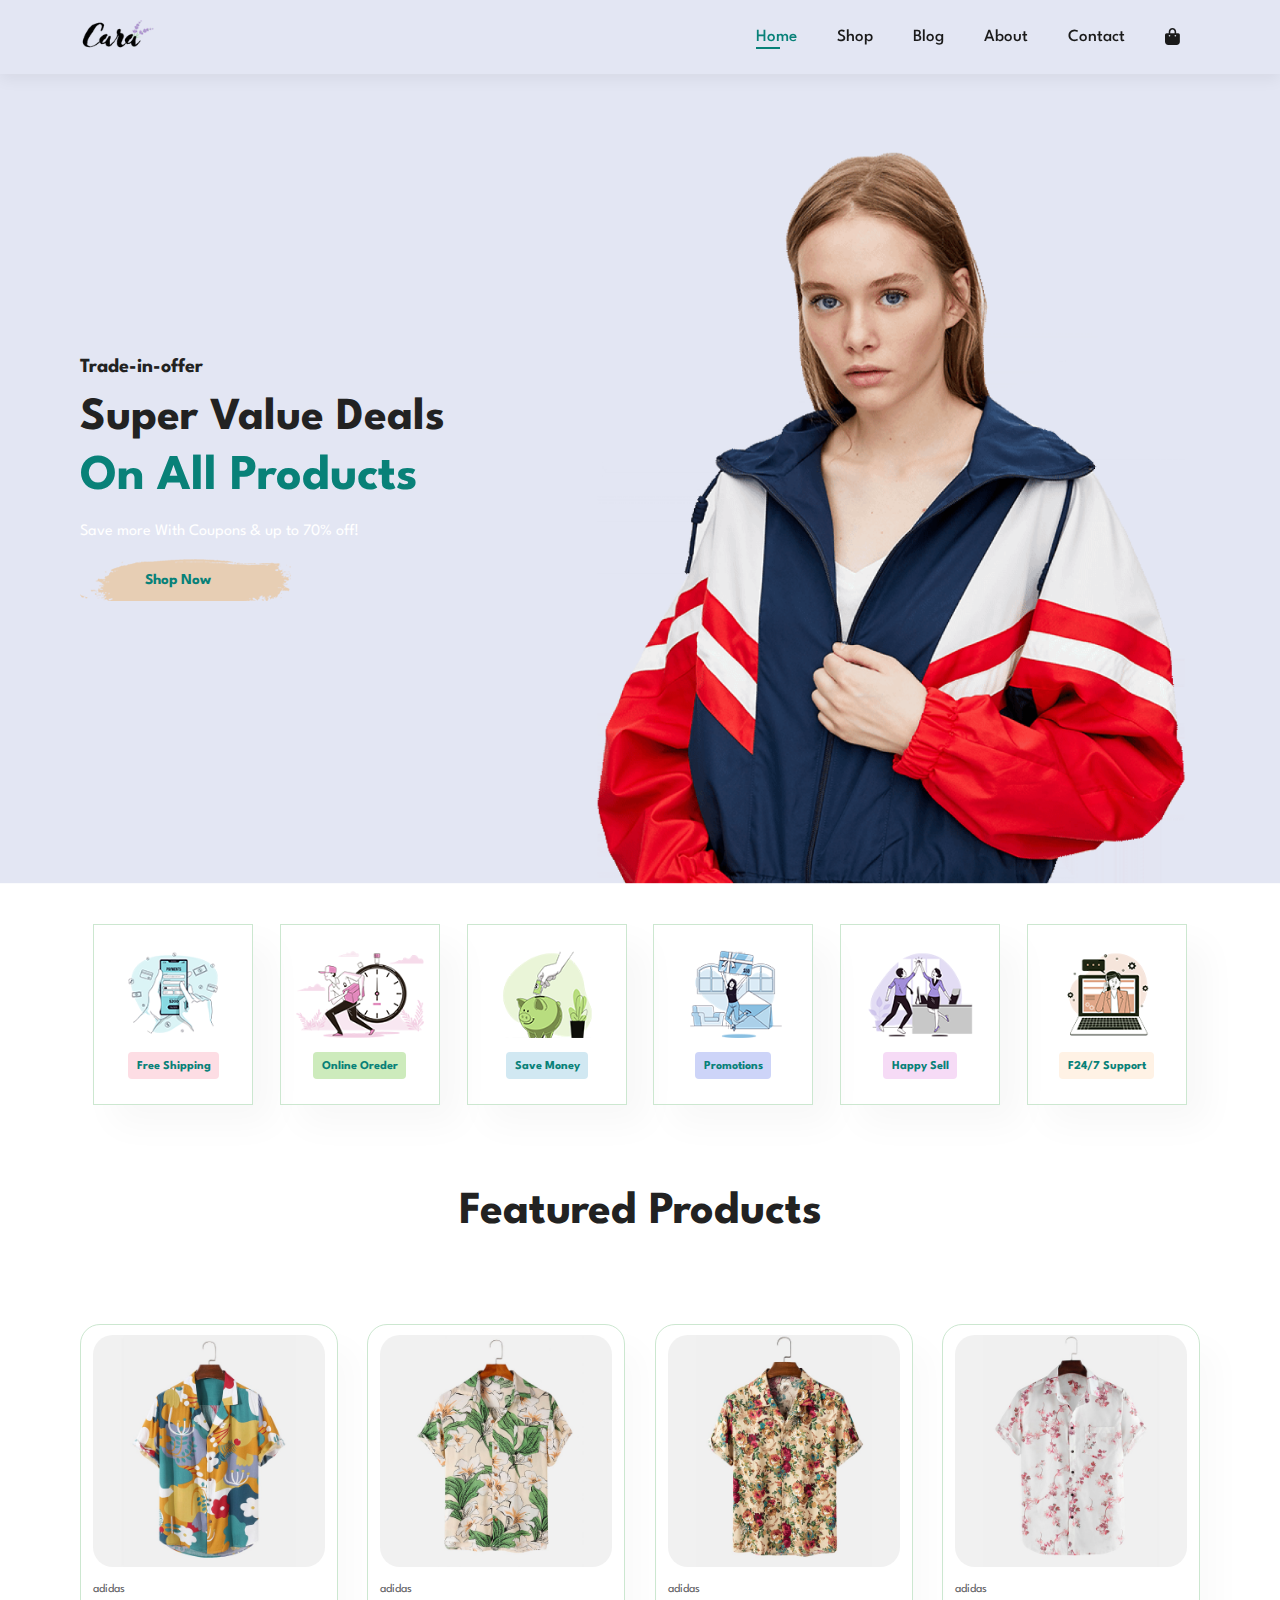
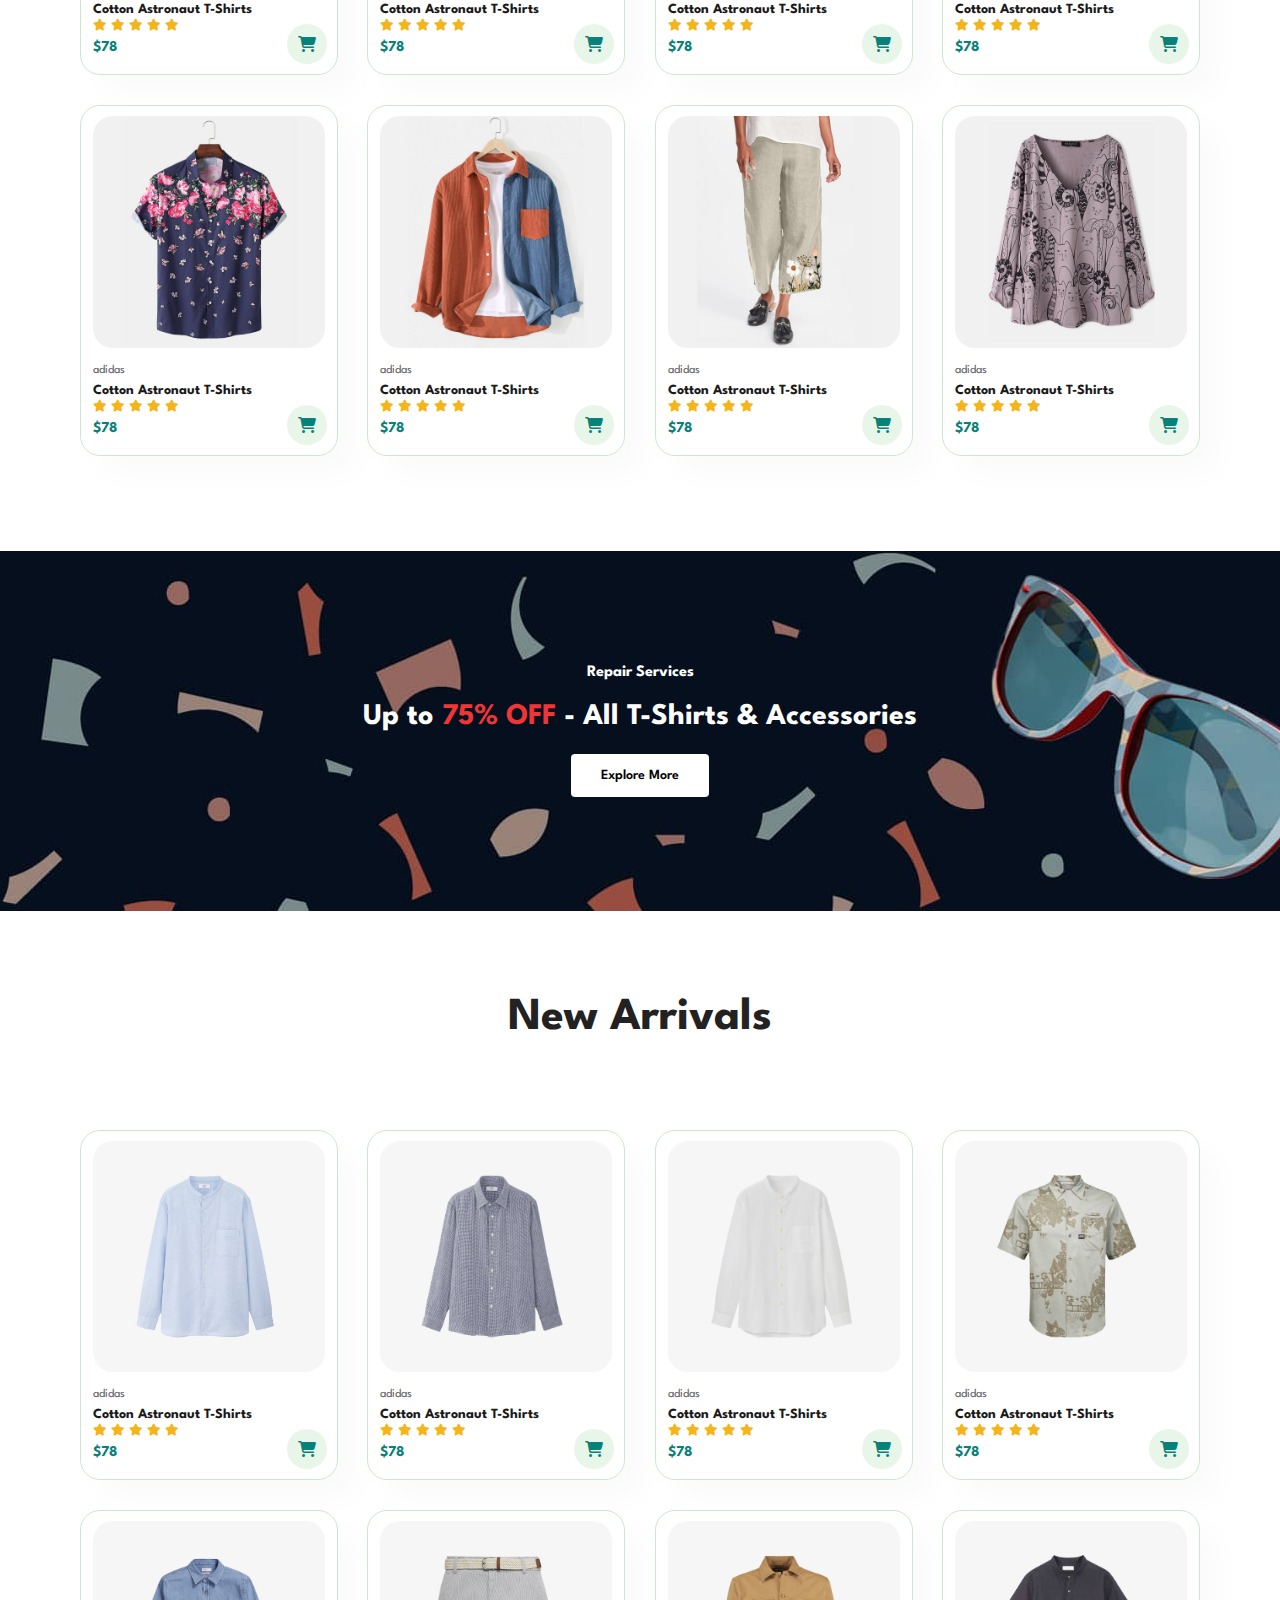
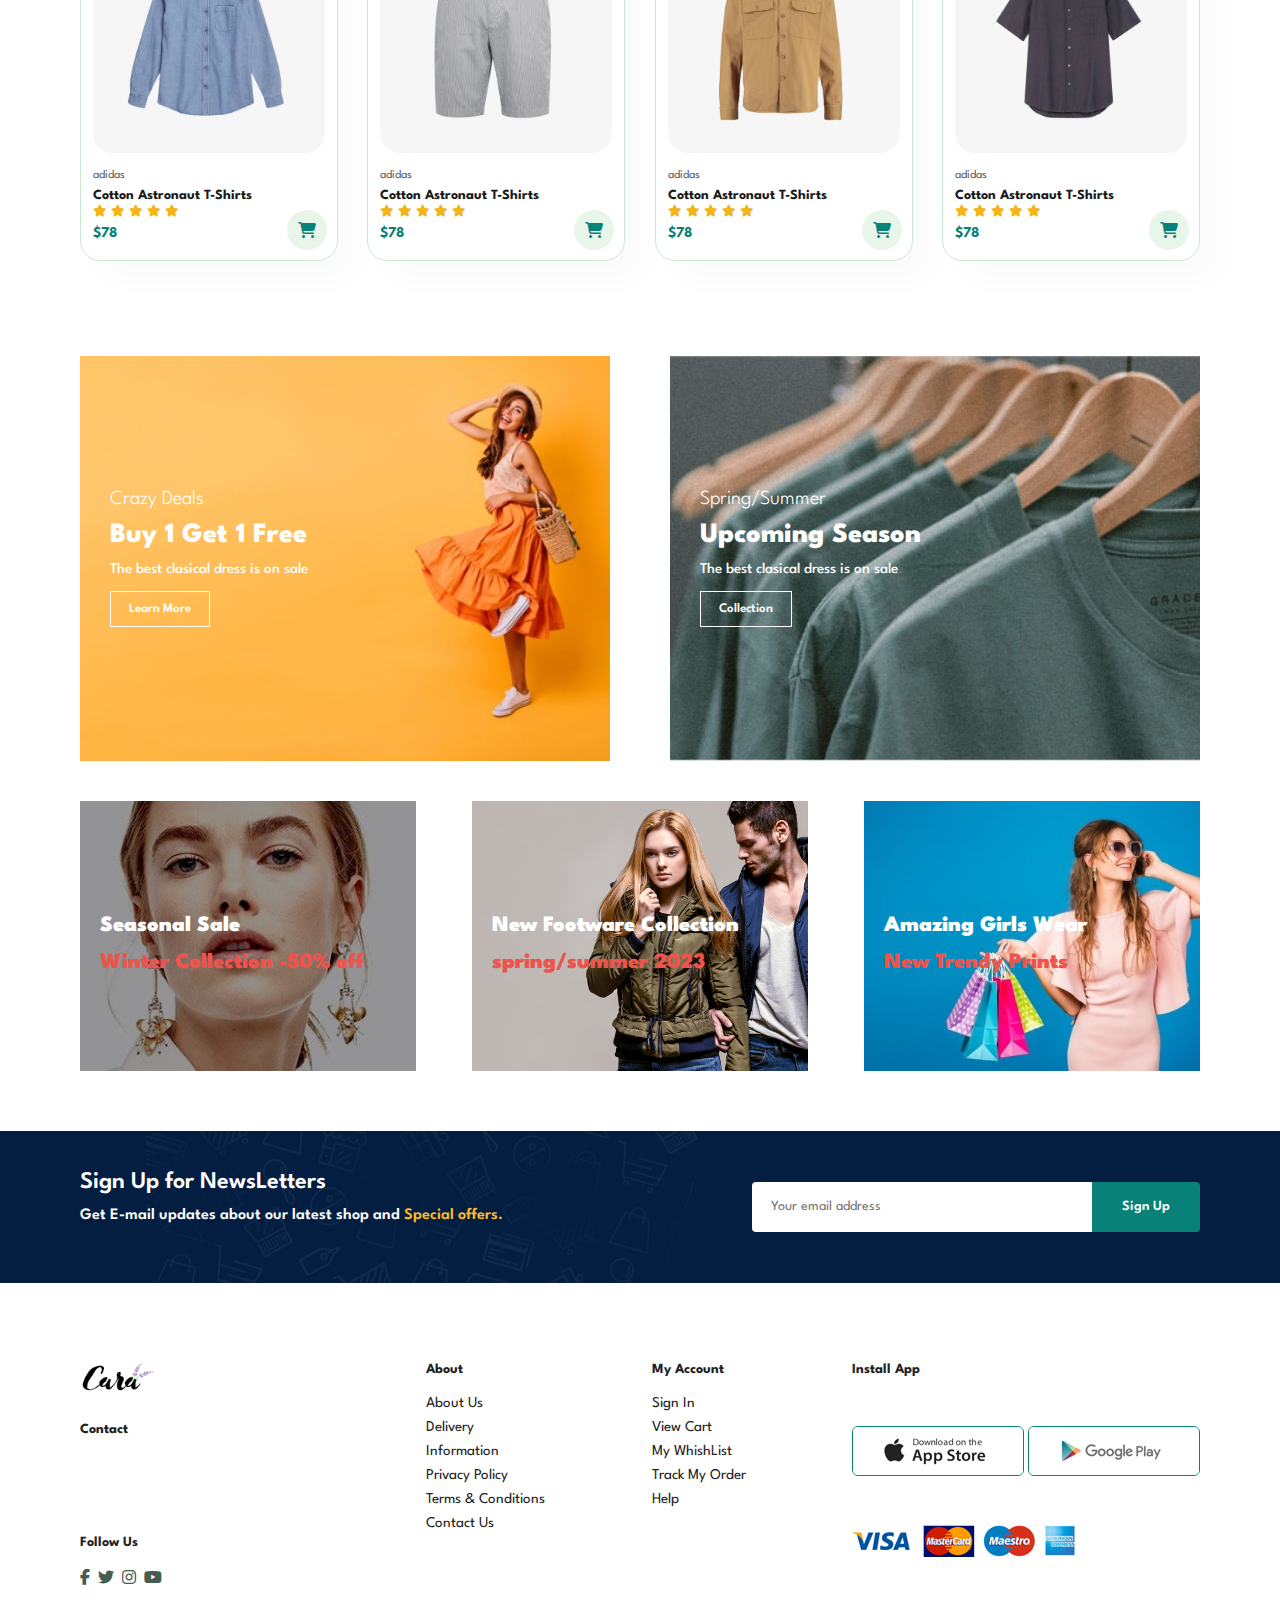
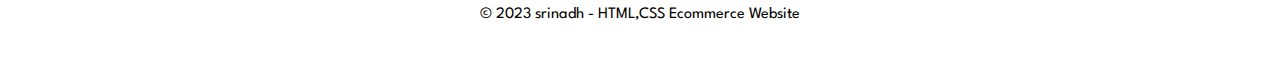
<file: index.html>
<!DOCTYPE html>
<html lang="en">
<head>
    <meta charset="UTF-8">
    <meta name="viewport" content="width=device-width, initial-scale=1.0">
    <title>Ecommerce Website</title>
    <link rel="stylesheet" href="style.css">
    <link rel="stylesheet" href="https://cdnjs.cloudflare.com/ajax/libs/font-awesome/6.4.2/css/all.min.css"  />
</head>
<body>
    
    <section  id="header">
        <a href="#"><img src="img/logo.png" class="logo" alt=""></a>

        <div id="navbar">
                <li><a class="active" href="index.html">Home</a></li>
                <li><a href="shop.html">Shop</a></li>
                <li><a href="blog.html">Blog</a></li>
                <li><a href="about.html">About</a></li>
                <li><a href="contact.html">Contact</a></li>
                <li><a href="cart.html" id="lg-bag"><i class="fa-solid fa-bag-shopping"></i></a></li>
                <a href="#" id="close"><i class="fa-solid fa-x"></i></a>
        </div>
        <div id="mobile">
            <a href="cart.html"><i class="fa-solid fa-bag-shopping"></i></a>
            <i id="bar" class="fas fa-outdent"></i>
        </div>
    </section>

    <section id="hero">
        <h4>Trade-in-offer</h4>
        <h2>Super Value Deals</h2>
        <h1>On All Products</h1>
        <p>Save more With Coupons & up to 70% off!</p>
        <button>Shop Now</button>
    </section>

    <section id="feature" class="section-p1">
        <div class="fe-box">
            <img src="img/features/f1.png" alt="">
            <h6>Free Shipping</h6>
        </div>
        <div class="fe-box">
            <img src="img/features/f2.png" alt="">
            <h6>Online Oreder</h6>
        </div>
        <div class="fe-box">
            <img src="img/features/f3.png" alt="">
            <h6>Save Money</h6>
        </div>
        <div class="fe-box">
            <img src="img/features/f4.png" alt="">
            <h6>Promotions</h6>
        </div>
        <div class="fe-box">
            <img src="img/features/f5.png" alt="">
            <h6>Happy Sell</h6>
        </div>
        <div class="fe-box">
            <img src="img/features/f6.png" alt="">
            <h6>F24/7 Support</h6>
        </div>
    </section>

    <section id="product-1" class="section-p1">
        <h2>Featured Products</h2>
        <p>Summer collection New Modern Design</p>
        <div class="pro-container">
            <div class="pro">
                <img src="img/products/f1.jpg" alt="">
                <div class="des">
                    <span>adidas</span>
                    <h5>Cotton Astronaut T-Shirts</h5>
                    <div class="star">
                        <i class="fas fa-star"></i>
                        <i class="fas fa-star"></i>
                        <i class="fas fa-star"></i>
                        <i class="fas fa-star"></i>
                        <i class="fas fa-star"></i>
                    </div>
                    <h4>$78</h4>
                </div>
                <a href="#"><i class="fa-solid fa-cart-shopping cart"></i></a>
            </div>
            <div class="pro">
                <img src="img/products/f2.jpg" alt="">
                <div class="des">
                    <span>adidas</span>
                    <h5>Cotton Astronaut T-Shirts</h5>
                    <div class="star">
                        <i class="fas fa-star"></i>
                        <i class="fas fa-star"></i>
                        <i class="fas fa-star"></i>
                        <i class="fas fa-star"></i>
                        <i class="fas fa-star"></i>
                    </div>
                    <h4>$78</h4>
                </div>
                <a href="#"><i class="fa-solid fa-cart-shopping cart"></i></a>
            </div>
            <div class="pro">
                <img src="img/products/f3.jpg" alt="">
                <div class="des">
                    <span>adidas</span>
                    <h5>Cotton Astronaut T-Shirts</h5>
                    <div class="star">
                        <i class="fas fa-star"></i>
                        <i class="fas fa-star"></i>
                        <i class="fas fa-star"></i>
                        <i class="fas fa-star"></i>
                        <i class="fas fa-star"></i>
                    </div>
                    <h4>$78</h4>
                </div>
                <a href="#"><i class="fa-solid fa-cart-shopping cart"></i></a>
            </div>
            <div class="pro">
                <img src="img/products/f4.jpg" alt="">
                <div class="des">
                    <span>adidas</span>
                    <h5>Cotton Astronaut T-Shirts</h5>
                    <div class="star">
                        <i class="fas fa-star"></i>
                        <i class="fas fa-star"></i>
                        <i class="fas fa-star"></i>
                        <i class="fas fa-star"></i>
                        <i class="fas fa-star"></i>
                    </div>
                    <h4>$78</h4>
                </div>
                <a href="#"><i class="fa-solid fa-cart-shopping cart"></i></a>
            </div>
            <div class="pro">
                <img src="img/products/f5.jpg" alt="">
                <div class="des">
                    <span>adidas</span>
                    <h5>Cotton Astronaut T-Shirts</h5>
                    <div class="star">
                        <i class="fas fa-star"></i>
                        <i class="fas fa-star"></i>
                        <i class="fas fa-star"></i>
                        <i class="fas fa-star"></i>
                        <i class="fas fa-star"></i>
                    </div>
                    <h4>$78</h4>
                </div>
                <a href="#"><i class="fa-solid fa-cart-shopping cart"></i></a>
            </div>
            <div class="pro">
                <img src="img/products/f6.jpg" alt="">
                <div class="des">
                    <span>adidas</span>
                    <h5>Cotton Astronaut T-Shirts</h5>
                    <div class="star">
                        <i class="fas fa-star"></i>
                        <i class="fas fa-star"></i>
                        <i class="fas fa-star"></i>
                        <i class="fas fa-star"></i>
                        <i class="fas fa-star"></i>
                    </div>
                    <h4>$78</h4>
                </div>
                <a href="#"><i class="fa-solid fa-cart-shopping cart"></i></a>
            </div>
            <div class="pro">
                <img src="img/products/f7.jpg" alt="">
                <div class="des">
                    <span>adidas</span>
                    <h5>Cotton Astronaut T-Shirts</h5>
                    <div class="star">
                        <i class="fas fa-star"></i>
                        <i class="fas fa-star"></i>
                        <i class="fas fa-star"></i>
                        <i class="fas fa-star"></i>
                        <i class="fas fa-star"></i>
                    </div>
                    <h4>$78</h4>
                </div>
                <a href="#"><i class="fa-solid fa-cart-shopping cart"></i></a>
            </div>
            <div class="pro">
                <img src="img/products/f8.jpg" alt="">
                <div class="des">
                    <span>adidas</span>
                    <h5>Cotton Astronaut T-Shirts</h5>
                    <div class="star">
                        <i class="fas fa-star"></i>
                        <i class="fas fa-star"></i>
                        <i class="fas fa-star"></i>
                        <i class="fas fa-star"></i>
                        <i class="fas fa-star"></i>
                    </div>
                    <h4>$78</h4>
                </div>
                <a href="#"><i class="fa-solid fa-cart-shopping cart"></i></a>
            </div>
        </div>
    </section>

    <section id="banner" class="section-m1">
        <h4>Repair Services</h4>
        <h2>Up to <span>75% OFF</span> - All T-Shirts & Accessories</h2>
        <button class="normal">Explore More</button>
    </section>

    <section id="product-1" class="section-p1">
        <h2>New Arrivals</h2>
        <p>Summer collection New Modern Design</p>
        <div class="pro-container">
            <div class="pro">
                <img src="img/products/n1.jpg" alt="">
                <div class="des">
                    <span>adidas</span>
                    <h5>Cotton Astronaut T-Shirts</h5>
                    <div class="star">
                        <i class="fas fa-star"></i>
                        <i class="fas fa-star"></i>
                        <i class="fas fa-star"></i>
                        <i class="fas fa-star"></i>
                        <i class="fas fa-star"></i>
                    </div>
                    <h4>$78</h4>
                </div>
                <a href="#"><i class="fa-solid fa-cart-shopping cart"></i></a>
            </div>
            <div class="pro">
                <img src="img/products/n2.jpg" alt="">
                <div class="des">
                    <span>adidas</span>
                    <h5>Cotton Astronaut T-Shirts</h5>
                    <div class="star">
                        <i class="fas fa-star"></i>
                        <i class="fas fa-star"></i>
                        <i class="fas fa-star"></i>
                        <i class="fas fa-star"></i>
                        <i class="fas fa-star"></i>
                    </div>
                    <h4>$78</h4>
                </div>
                <a href="#"><i class="fa-solid fa-cart-shopping cart"></i></a>
            </div>
            <div class="pro">
                <img src="img/products/n3.jpg" alt="">
                <div class="des">
                    <span>adidas</span>
                    <h5>Cotton Astronaut T-Shirts</h5>
                    <div class="star">
                        <i class="fas fa-star"></i>
                        <i class="fas fa-star"></i>
                        <i class="fas fa-star"></i>
                        <i class="fas fa-star"></i>
                        <i class="fas fa-star"></i>
                    </div>
                    <h4>$78</h4>
                </div>
                <a href="#"><i class="fa-solid fa-cart-shopping cart"></i></a>
            </div>
            <div class="pro">
                <img src="img/products/n4.jpg" alt="">
                <div class="des">
                    <span>adidas</span>
                    <h5>Cotton Astronaut T-Shirts</h5>
                    <div class="star">
                        <i class="fas fa-star"></i>
                        <i class="fas fa-star"></i>
                        <i class="fas fa-star"></i>
                        <i class="fas fa-star"></i>
                        <i class="fas fa-star"></i>
                    </div>
                    <h4>$78</h4>
                </div>
                <a href="#"><i class="fa-solid fa-cart-shopping cart"></i></a>
            </div>
            <div class="pro">
                <img src="img/products/n5.jpg" alt="">
                <div class="des">
                    <span>adidas</span>
                    <h5>Cotton Astronaut T-Shirts</h5>
                    <div class="star">
                        <i class="fas fa-star"></i>
                        <i class="fas fa-star"></i>
                        <i class="fas fa-star"></i>
                        <i class="fas fa-star"></i>
                        <i class="fas fa-star"></i>
                    </div>
                    <h4>$78</h4>
                </div>
                <a href="#"><i class="fa-solid fa-cart-shopping cart"></i></a>
            </div>
            <div class="pro">
                <img src="img/products/n6.jpg" alt="">
                <div class="des">
                    <span>adidas</span>
                    <h5>Cotton Astronaut T-Shirts</h5>
                    <div class="star">
                        <i class="fas fa-star"></i>
                        <i class="fas fa-star"></i>
                        <i class="fas fa-star"></i>
                        <i class="fas fa-star"></i>
                        <i class="fas fa-star"></i>
                    </div>
                    <h4>$78</h4>
                </div>
                <a href="#"><i class="fa-solid fa-cart-shopping cart"></i></a>
            </div>
            <div class="pro">
                <img src="img/products/n7.jpg" alt="">
                <div class="des">
                    <span>adidas</span>
                    <h5>Cotton Astronaut T-Shirts</h5>
                    <div class="star">
                        <i class="fas fa-star"></i>
                        <i class="fas fa-star"></i>
                        <i class="fas fa-star"></i>
                        <i class="fas fa-star"></i>
                        <i class="fas fa-star"></i>
                    </div>
                    <h4>$78</h4>
                </div>
                <a href="#"><i class="fa-solid fa-cart-shopping cart"></i></a>
            </div>
            <div class="pro">
                <img src="img/products/n8.jpg" alt="">
                <div class="des">
                    <span>adidas</span>
                    <h5>Cotton Astronaut T-Shirts</h5>
                    <div class="star">
                        <i class="fas fa-star"></i>
                        <i class="fas fa-star"></i>
                        <i class="fas fa-star"></i>
                        <i class="fas fa-star"></i>
                        <i class="fas fa-star"></i>
                    </div>
                    <h4>$78</h4>
                </div>
                <a href="#"><i class="fa-solid fa-cart-shopping cart"></i></a>
            </div>
        </div>
    </section>

    <section id="sm-banner" class="section-p1">
        <div class="banner-box">
            <h4>Crazy Deals</h4>
            <h2>Buy 1 Get 1 Free</h2>
            <span>The best clasical dress is on sale</span>
            <button class="white">Learn More</button>
        </div>
        <div class="banner-box banner-box2">
            <h4>Spring/Summer</h4>
            <h2>Upcoming Season</h2>
            <span>The best clasical dress is on sale</span>
            <button class="white">Collection</button>
        </div>
    </section>

    <section id="banner3">
        <div class="banner-box">
            <h2>Seasonal Sale</h2>
            <h3>Winter Collection -50% off</h3>
        </div>
        <div class="banner-box banner-box2">
            <h2>New Footware Collection</h2>
            <h3>spring/summer 2023</h3>
        </div>
        <div class="banner-box banner-box3">
            <h2>Amazing Girls Wear </h2>
            <h3>New Trendy Prints</h3>
        </div>
    </section>

    <section id="newsletter" class="section-p1 section-m1">
        <div class="newstext">
            <h4>Sign Up for NewsLetters</h4>
            <p>Get E-mail updates about our latest shop and <span>Special offers.</span> </p>
        </div>
        <div class="form">
            <input type="text" placeholder="Your email address">
            <button class="normal">Sign Up</button>
        </div>
    </section>

    <footer class="section-p1">
        <div class="col">
            <img class="logo" src="img/logo.png" alt="">
            <h4>Contact</h4>
            <p><strong>Address: </strong>India,Andhra,Prakasam,Kandukur</p>
            <p><strong>Phone: </strong>+01 234 5678 / (+91)8309467125</p>
            <p><strong>Hours: </strong>10:00 - 18:00, Mon - Sat</p>
            <div class="follow">
                <h4>Follow Us</h4>
                <div class="icon">
                    <i class="fab fa-facebook-f"></i>
                    <i class="fab fa-twitter"></i>
                    <i class="fab fa-instagram"></i>
                    <i class="fab fa-youtube"></i>
                </div>
            </div>
        </div>

        <div class="col">
            <h4>About</h4>
            <a href="#">About Us</a>
            <a href="#">Delivery</a>
            <a href="#">Information</a>
            <a href="#">Privacy Policy</a>
            <a href="#">Terms & Conditions</a>
            <a href="#">Contact Us</a>
        </div>

        <div class="col">
            <h4>My Account</h4>
            <a href="#">Sign In</a>
            <a href="#">View Cart</a>
            <a href="#">My WhishList</a>
            <a href="#">Track My Order</a>
            <a href="#">Help</a>
        </div>

        <div class="col install">
            <h4>Install App</h4>
            <p>From App Store or Google Play</p>
            <div class="row">
                <img  src="img/pay/app.jpg" alt="">
                <img  src="img/pay/play.jpg" alt="">
            </div>
                <p>Secured Payment Getway</p>
                <img src="img/pay/pay.png" alt="">
        </div>

        <div class="copyright">&copy 2023 srinadh - HTML,CSS Ecommerce Website</div>
    </footer>





















    <script src="script.js"></script>
</body>
</html>
</file>
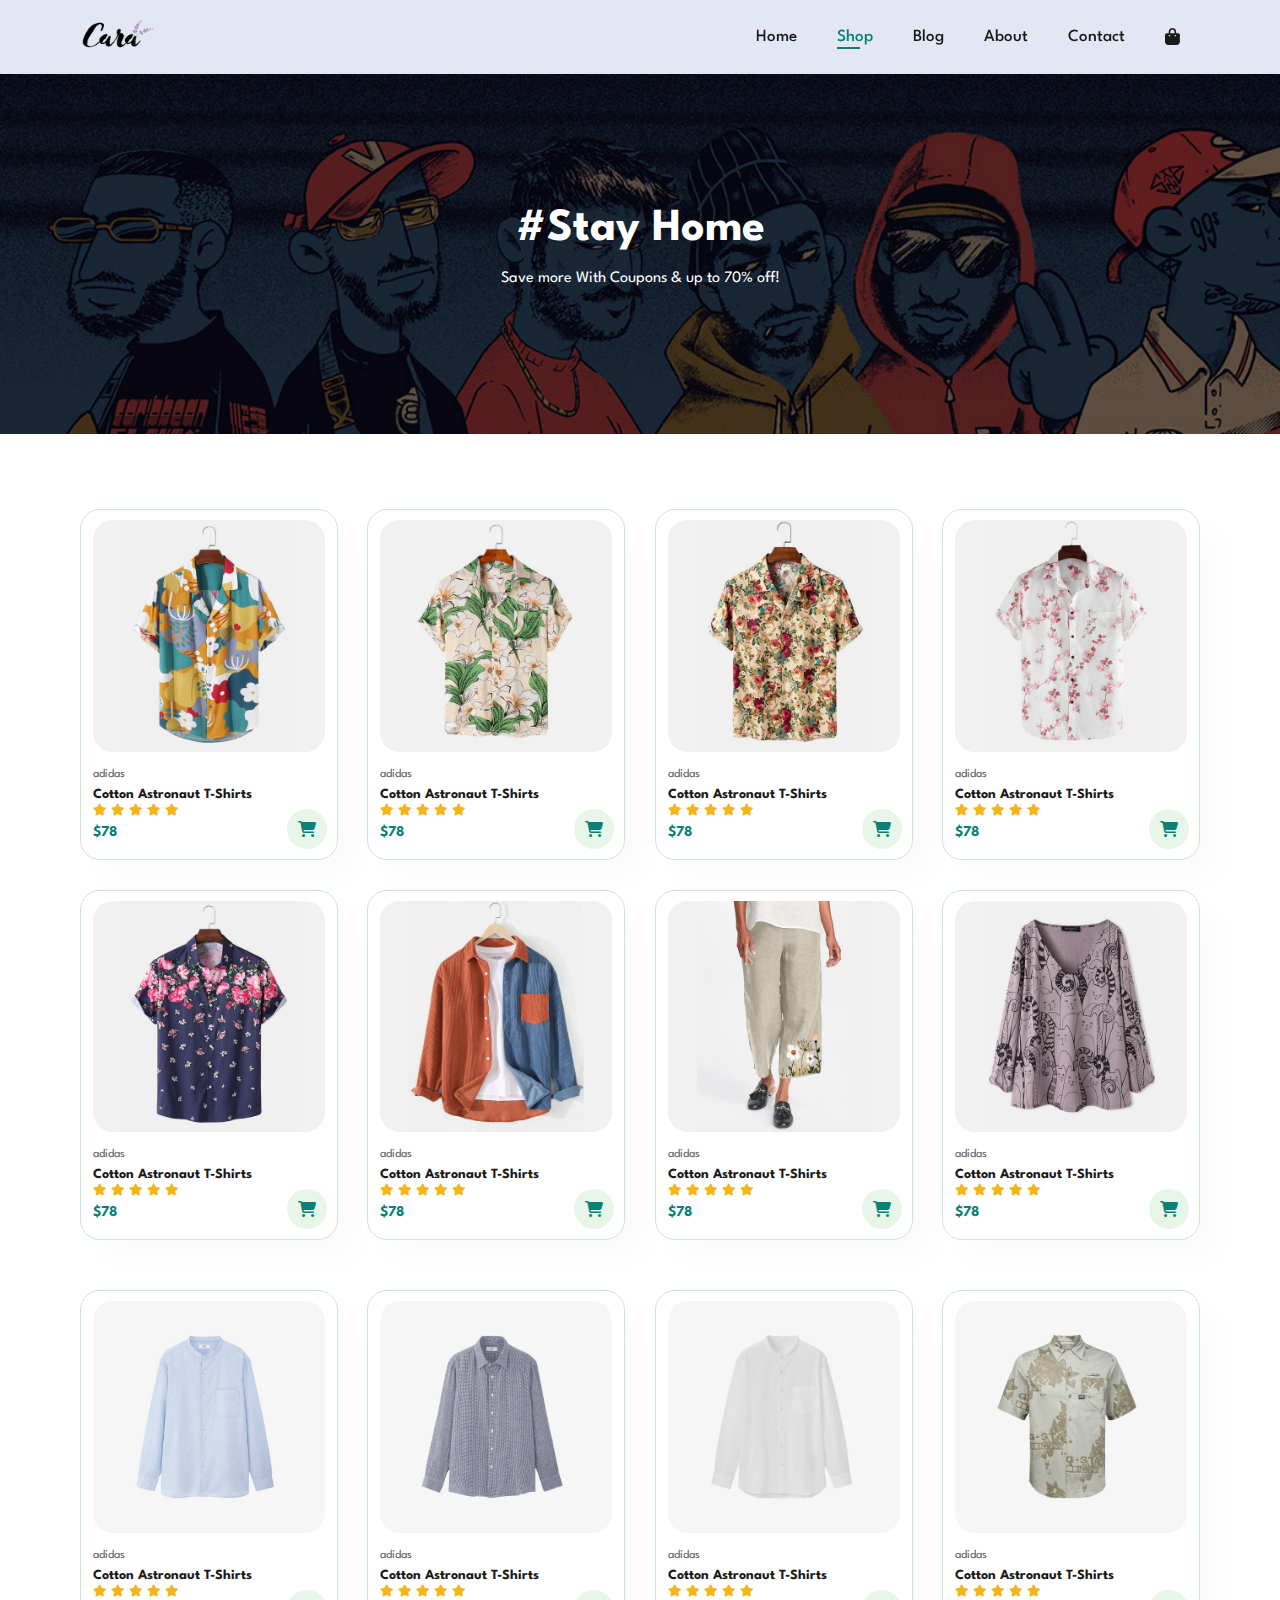
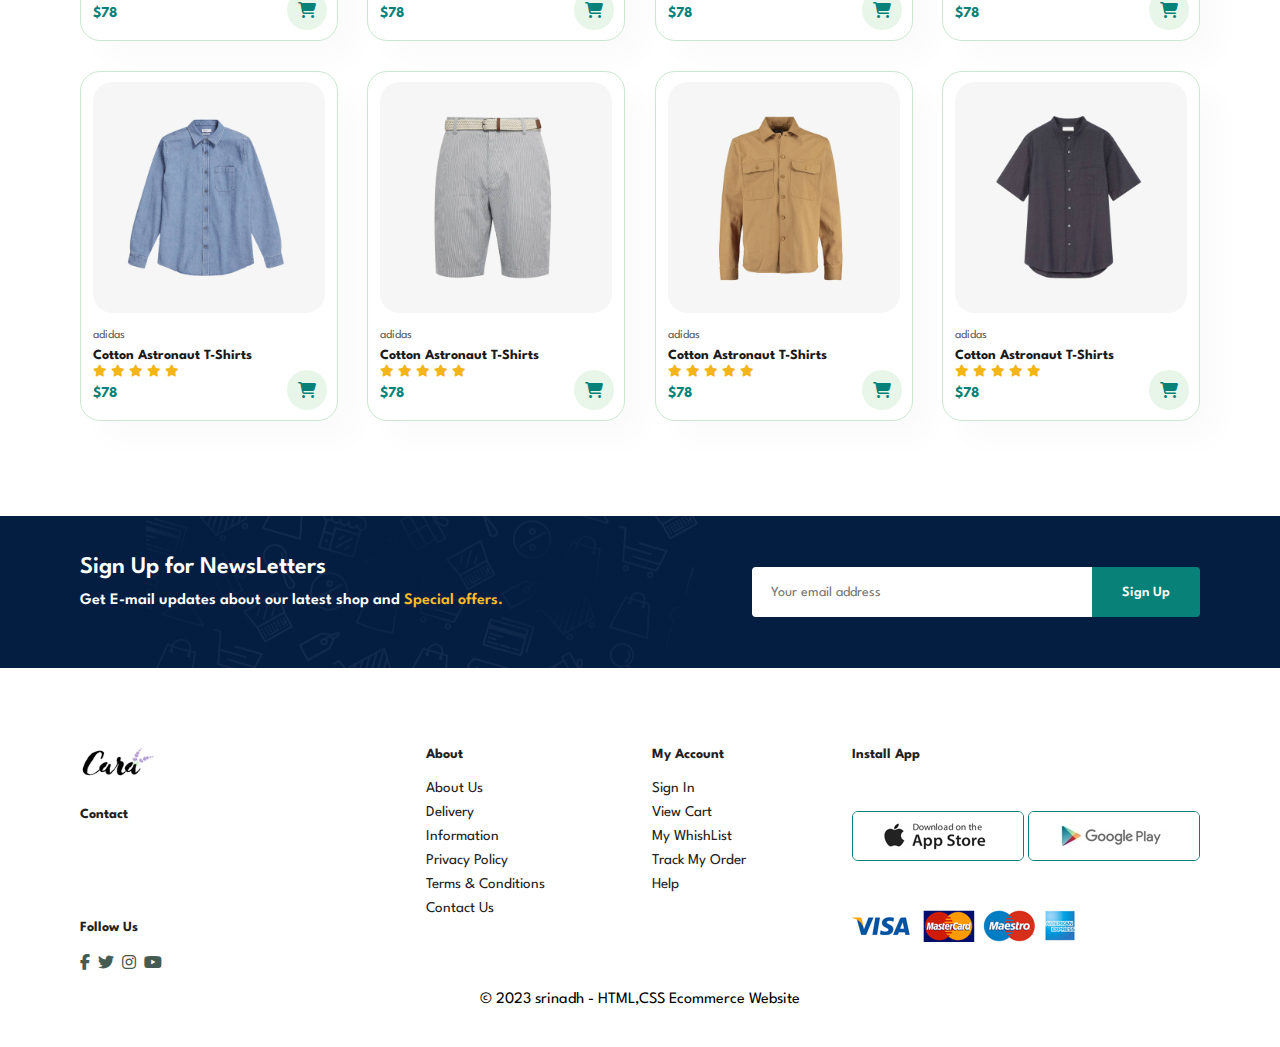
<file: shop.html>
<!DOCTYPE html>
<html lang="en">
<head>
    <meta charset="UTF-8">
    <meta name="viewport" content="width=device-width, initial-scale=1.0">
    <title>Ecommerce Website</title>
    <link rel="stylesheet" href="style.css">
    <link rel="stylesheet" href="https://cdnjs.cloudflare.com/ajax/libs/font-awesome/6.4.2/css/all.min.css"  />
</head>
<body>
    
    <section  id="header">
        <a href="#"><img src="img/logo.png" class="logo" alt=""></a>

        <div id="navbar">
                <li><a href="index.html">Home</a></li>
                <li><a class="active" href="shop.html">Shop</a></li>
                <li><a href="blog.html">Blog</a></li>
                <li><a href="about.html">About</a></li>
                <li><a href="contact.html">Contact</a></li>
                <li><a href="cart.html" id="lg-bag"><i class="fa-solid fa-bag-shopping"></i></a></li>
                <a href="#" id="close"><i class="fa-solid fa-x"></i></a>
        </div>
        <div id="mobile">
            <a href="cart.html"><i class="fa-solid fa-bag-shopping"></i></a>
            <i id="bar" class="fas fa-outdent"></i>
        </div>
    </section>

    <section id="page-header">
        <h2>#Stay Home</h2>
        <p>Save more With Coupons & up to 70% off!</p>
    </section>


    <section id="product-1" class="section-p1">

        <div class="pro-container">
            <div class="pro">
                <img src="img/products/f1.jpg" alt="">
                <div class="des">
                    <span>adidas</span>
                    <h5>Cotton Astronaut T-Shirts</h5>
                    <div class="star">
                        <i class="fas fa-star"></i>
                        <i class="fas fa-star"></i>
                        <i class="fas fa-star"></i>
                        <i class="fas fa-star"></i>
                        <i class="fas fa-star"></i>
                    </div>
                    <h4>$78</h4>
                </div>
                <a href="#"><i class="fa-solid fa-cart-shopping cart"></i></a>
            </div>
            <div class="pro">
                <img src="img/products/f2.jpg" alt="">
                <div class="des">
                    <span>adidas</span>
                    <h5>Cotton Astronaut T-Shirts</h5>
                    <div class="star">
                        <i class="fas fa-star"></i>
                        <i class="fas fa-star"></i>
                        <i class="fas fa-star"></i>
                        <i class="fas fa-star"></i>
                        <i class="fas fa-star"></i>
                    </div>
                    <h4>$78</h4>
                </div>
                <a href="#"><i class="fa-solid fa-cart-shopping cart"></i></a>
            </div>
            <div class="pro">
                <img src="img/products/f3.jpg" alt="">
                <div class="des">
                    <span>adidas</span>
                    <h5>Cotton Astronaut T-Shirts</h5>
                    <div class="star">
                        <i class="fas fa-star"></i>
                        <i class="fas fa-star"></i>
                        <i class="fas fa-star"></i>
                        <i class="fas fa-star"></i>
                        <i class="fas fa-star"></i>
                    </div>
                    <h4>$78</h4>
                </div>
                <a href="#"><i class="fa-solid fa-cart-shopping cart"></i></a>
            </div>
            <div class="pro">
                <img src="img/products/f4.jpg" alt="">
                <div class="des">
                    <span>adidas</span>
                    <h5>Cotton Astronaut T-Shirts</h5>
                    <div class="star">
                        <i class="fas fa-star"></i>
                        <i class="fas fa-star"></i>
                        <i class="fas fa-star"></i>
                        <i class="fas fa-star"></i>
                        <i class="fas fa-star"></i>
                    </div>
                    <h4>$78</h4>
                </div>
                <a href="#"><i class="fa-solid fa-cart-shopping cart"></i></a>
            </div>
            <div class="pro">
                <img src="img/products/f5.jpg" alt="">
                <div class="des">
                    <span>adidas</span>
                    <h5>Cotton Astronaut T-Shirts</h5>
                    <div class="star">
                        <i class="fas fa-star"></i>
                        <i class="fas fa-star"></i>
                        <i class="fas fa-star"></i>
                        <i class="fas fa-star"></i>
                        <i class="fas fa-star"></i>
                    </div>
                    <h4>$78</h4>
                </div>
                <a href="#"><i class="fa-solid fa-cart-shopping cart"></i></a>
            </div>
            <div class="pro">
                <img src="img/products/f6.jpg" alt="">
                <div class="des">
                    <span>adidas</span>
                    <h5>Cotton Astronaut T-Shirts</h5>
                    <div class="star">
                        <i class="fas fa-star"></i>
                        <i class="fas fa-star"></i>
                        <i class="fas fa-star"></i>
                        <i class="fas fa-star"></i>
                        <i class="fas fa-star"></i>
                    </div>
                    <h4>$78</h4>
                </div>
                <a href="#"><i class="fa-solid fa-cart-shopping cart"></i></a>
            </div>
            <div class="pro">
                <img src="img/products/f7.jpg" alt="">
                <div class="des">
                    <span>adidas</span>
                    <h5>Cotton Astronaut T-Shirts</h5>
                    <div class="star">
                        <i class="fas fa-star"></i>
                        <i class="fas fa-star"></i>
                        <i class="fas fa-star"></i>
                        <i class="fas fa-star"></i>
                        <i class="fas fa-star"></i>
                    </div>
                    <h4>$78</h4>
                </div>
                <a href="#"><i class="fa-solid fa-cart-shopping cart"></i></a>
            </div>
            <div class="pro">
                <img src="img/products/f8.jpg" alt="">
                <div class="des">
                    <span>adidas</span>
                    <h5>Cotton Astronaut T-Shirts</h5>
                    <div class="star">
                        <i class="fas fa-star"></i>
                        <i class="fas fa-star"></i>
                        <i class="fas fa-star"></i>
                        <i class="fas fa-star"></i>
                        <i class="fas fa-star"></i>
                    </div>
                    <h4>$78</h4>
                </div>
                <a href="#"><i class="fa-solid fa-cart-shopping cart"></i></a>
            </div>

        <div class="pro-container">
            <div class="pro">
                <img src="img/products/n1.jpg" alt="">
                <div class="des">
                    <span>adidas</span>
                    <h5>Cotton Astronaut T-Shirts</h5>
                    <div class="star">
                        <i class="fas fa-star"></i>
                        <i class="fas fa-star"></i>
                        <i class="fas fa-star"></i>
                        <i class="fas fa-star"></i>
                        <i class="fas fa-star"></i>
                    </div>
                    <h4>$78</h4>
                </div>
                <a href="#"><i class="fa-solid fa-cart-shopping cart"></i></a>
            </div>
            <div class="pro">
                <img src="img/products/n2.jpg" alt="">
                <div class="des">
                    <span>adidas</span>
                    <h5>Cotton Astronaut T-Shirts</h5>
                    <div class="star">
                        <i class="fas fa-star"></i>
                        <i class="fas fa-star"></i>
                        <i class="fas fa-star"></i>
                        <i class="fas fa-star"></i>
                        <i class="fas fa-star"></i>
                    </div>
                    <h4>$78</h4>
                </div>
                <a href="#"><i class="fa-solid fa-cart-shopping cart"></i></a>
            </div>
            <div class="pro">
                <img src="img/products/n3.jpg" alt="">
                <div class="des">
                    <span>adidas</span>
                    <h5>Cotton Astronaut T-Shirts</h5>
                    <div class="star">
                        <i class="fas fa-star"></i>
                        <i class="fas fa-star"></i>
                        <i class="fas fa-star"></i>
                        <i class="fas fa-star"></i>
                        <i class="fas fa-star"></i>
                    </div>
                    <h4>$78</h4>
                </div>
                <a href="#"><i class="fa-solid fa-cart-shopping cart"></i></a>
            </div>
            <div class="pro">
                <img src="img/products/n4.jpg" alt="">
                <div class="des">
                    <span>adidas</span>
                    <h5>Cotton Astronaut T-Shirts</h5>
                    <div class="star">
                        <i class="fas fa-star"></i>
                        <i class="fas fa-star"></i>
                        <i class="fas fa-star"></i>
                        <i class="fas fa-star"></i>
                        <i class="fas fa-star"></i>
                    </div>
                    <h4>$78</h4>
                </div>
                <a href="#"><i class="fa-solid fa-cart-shopping cart"></i></a>
            </div>
            <div class="pro">
                <img src="img/products/n5.jpg" alt="">
                <div class="des">
                    <span>adidas</span>
                    <h5>Cotton Astronaut T-Shirts</h5>
                    <div class="star">
                        <i class="fas fa-star"></i>
                        <i class="fas fa-star"></i>
                        <i class="fas fa-star"></i>
                        <i class="fas fa-star"></i>
                        <i class="fas fa-star"></i>
                    </div>
                    <h4>$78</h4>
                </div>
                <a href="#"><i class="fa-solid fa-cart-shopping cart"></i></a>
            </div>
            <div class="pro">
                <img src="img/products/n6.jpg" alt="">
                <div class="des">
                    <span>adidas</span>
                    <h5>Cotton Astronaut T-Shirts</h5>
                    <div class="star">
                        <i class="fas fa-star"></i>
                        <i class="fas fa-star"></i>
                        <i class="fas fa-star"></i>
                        <i class="fas fa-star"></i>
                        <i class="fas fa-star"></i>
                    </div>
                    <h4>$78</h4>
                </div>
                <a href="#"><i class="fa-solid fa-cart-shopping cart"></i></a>
            </div>
            <div class="pro">
                <img src="img/products/n7.jpg" alt="">
                <div class="des">
                    <span>adidas</span>
                    <h5>Cotton Astronaut T-Shirts</h5>
                    <div class="star">
                        <i class="fas fa-star"></i>
                        <i class="fas fa-star"></i>
                        <i class="fas fa-star"></i>
                        <i class="fas fa-star"></i>
                        <i class="fas fa-star"></i>
                    </div>
                    <h4>$78</h4>
                </div>
                <a href="#"><i class="fa-solid fa-cart-shopping cart"></i></a>
            </div>
            <div class="pro">
                <img src="img/products/n8.jpg" alt="">
                <div class="des">
                    <span>adidas</span>
                    <h5>Cotton Astronaut T-Shirts</h5>
                    <div class="star">
                        <i class="fas fa-star"></i>
                        <i class="fas fa-star"></i>
                        <i class="fas fa-star"></i>
                        <i class="fas fa-star"></i>
                        <i class="fas fa-star"></i>
                    </div>
                    <h4>$78</h4>
                </div>
                <a href="#"><i class="fa-solid fa-cart-shopping cart"></i></a>
            </div>
        </div>
    </section>


    <section id="newsletter" class="section-p1 section-m1">
        <div class="newstext">
            <h4>Sign Up for NewsLetters</h4>
            <p>Get E-mail updates about our latest shop and <span>Special offers.</span> </p>
        </div>
        <div class="form">
            <input type="text" placeholder="Your email address">
            <button class="normal">Sign Up</button>
        </div>
    </section>

    <footer class="section-p1">
        <div class="col">
            <img class="logo" src="img/logo.png" alt="">
            <h4>Contact</h4>
            <p><strong>Address: </strong>India,Andhra,Prakasam,Kandukur</p>
            <p><strong>Phone: </strong>+01 234 5678 / (+91)8309467125</p>
            <p><strong>Hours: </strong>10:00 - 18:00, Mon - Sat</p>
            <div class="follow">
                <h4>Follow Us</h4>
                <div class="icon">
                    <i class="fab fa-facebook-f"></i>
                    <i class="fab fa-twitter"></i>
                    <i class="fab fa-instagram"></i>
                    <i class="fab fa-youtube"></i>
                </div>
            </div>
        </div>

        <div class="col">
            <h4>About</h4>
            <a href="#">About Us</a>
            <a href="#">Delivery</a>
            <a href="#">Information</a>
            <a href="#">Privacy Policy</a>
            <a href="#">Terms & Conditions</a>
            <a href="#">Contact Us</a>
        </div>

        <div class="col">
            <h4>My Account</h4>
            <a href="#">Sign In</a>
            <a href="#">View Cart</a>
            <a href="#">My WhishList</a>
            <a href="#">Track My Order</a>
            <a href="#">Help</a>
        </div>

        <div class="col install">
            <h4>Install App</h4>
            <p>From App Store or Google Play</p>
            <div class="row">
                <img  src="img/pay/app.jpg" alt="">
                <img  src="img/pay/play.jpg" alt="">
            </div>
                <p>Secured Payment Getway</p>
                <img src="img/pay/pay.png" alt="">
        </div>

        <div class="copyright">&copy 2023 srinadh - HTML,CSS Ecommerce Website</div>
    </footer>





















    <script src="script.js"></script>
</body>
</html>
</file>
<file: style.css>
@import url("https://fonts.googleapis.com/css2?family=Fira+Sans&family=League+Spartan&family=Montserrat+Alternates:wght@300&family=Montserrat:wght@300;400&family=Onest:wght@500&family=Open+Sans:wght@300&family=Roboto:wght@300;400;500;700&family=Source+Code+Pro:wght@300&family=Tilt+Prism&family=Ubuntu&family=Varela+Round&display=swap");

* {
  box-sizing: border-box;
  padding: 0;
  margin: 0;
  font-family: "League Spartan", sans-serif;
}

h1 {
  font-size: 50px;
  line-height: 64px;
  color: #222;
}
h2 {
  font-size: 46px;
  line-height: 54px;
  color: #222;
}
h4 {
  font-size: 20px;
  /* line-height: 64px; */
  color: #222;
}
h6 {
  font-size: 12px;
  /* line-height: 64px; */
  font-weight: 700;
  color: #222;
}

p {
  font-size: 16px;
  color: #465b52;
  margin: 15px 0 20px 0;
}

.section-p1 {
  padding: 40px 80px;
}

.section-m1 {
  margin: 40px 0;
}

button.normal{
    font-size: 14px;
    font-weight: 600;
    padding: 15px 30px;
    color: #000;
    background-color: #fff;
    border-radius:4px;
    cursor: pointer;
    border: none;
    outline: none;
    transition: 0.2s;
}

button.white{
    font-size: 13px;
    font-weight: 600;
    padding: 11px 18px;
    color: #fff;
    background-color: transparent;
    cursor: pointer;
    border: 1px solid #fff;
    outline: none;
    transition: 0.2s;
}

body {
  width: 100%;
}

/* header starts here */

#header {
  display: flex;
  justify-content: space-between;
  align-items: center;
  padding: 20px 80px;
  background: #e3e6f3;
  box-shadow: 0 5px 15px rgba(0, 0, 0, 0.06);
  z-index: 999;
  position: sticky;
  top: 0;
  left: 0;
}

.logo {
  height: 30px;
}

#navbar {
  display: flex;
  align-items: center;
  justify-content: center;
  position: relative;
}

#navbar li {
  list-style-type: none;
  padding: 0px 20px;
  position: relative;
}

#navbar li a {
  text-decoration: none;
  color: #1a1a1a;
  font-size: 17px;
  font-weight: 500;
}

#navbar li a:hover {
  color: #088178;
  transition: 0.3s ease;
}

#navbar li a:hover,
#navbar li a.active {
  color: #088178;
}

#navbar li a.active::after,
#navbar li a:hover::after {
  content: "";
  width: 30%;
  height: 2px;
  background: #088178;
  position: absolute;
  bottom: -4px;
  left: 20px;
}

#mobile{
    display: none;
    align-items: center;
}

#close{
    display: none;
}


/* Home Page */

#hero {
  background-image: url("img/hero4.png");
  height: 90vh;
  width: 100%;
  background-size: cover;
  background-position: top 25% right 0;
  padding: 0px 80px;
  display: flex;
  flex-direction: column;
  align-items: flex-start;
  justify-content: center;
}

#hero h4 {
  padding-bottom: 15px;
}

#hero h1 {
  color: #088178;
}

#hero button{
    background-image: url("img/button.png");
    background-color: transparent;
    border: 0;
    padding: 14px 80px 14px 65px;
    color: #088178;
    font-size: 15px;
    font-weight: 700;
    cursor: pointer;
}

#feature{
    display: flex;
    align-items: center;
    justify-content: space-around;
    flex-wrap: wrap;
}

#feature .fe-box{
    width: 160px; /* actual 180px */
    text-align: center;
    padding: 25px 15px; 
    box-shadow: 20px 20px 34px rgba(0,0,0,0.03);
    border: 1px solid #ccE7d0;
    /* margin-left:5px; */
}

#feature .fe-box img{
    width: 100%;
    margin-bottom: 10px;
}


#feature .fe-box:hover{
    box-shadow: 10px 10px 54px rgba(70,62,221,0.1);  
}

#feature .fe-box h6{
    background-color: #fddde4;
    padding: 9px 8px 6px 9px;
    line-height: 1;
    border-radius: 4px;
    color: #088178;
    display: inline-block;
}

#feature .fe-box:nth-child(2) h6{
    background-color: #cdebbc;
}
#feature .fe-box:nth-child(3) h6{
    background-color: #d1e8f2;
}
#feature .fe-box:nth-child(4) h6{
    background-color: #cdd4f8;
}
#feature .fe-box:nth-child(5) h6{
    background-color: #f6dbf6;
}
#feature .fe-box:nth-child(6) h6{
    background-color: #fff2e5;
}



#product-1{
    text-align: center;
}

#product-1 .pro-container{
    display: flex;
    justify-content: space-between;
    padding-top: 20px;
    flex-wrap: wrap;
}

#product-1 .pro{
    width: 23%;
    min-width: 250px;
    padding: 10px 12px;
    border: 1px solid #cce7d0;
    border-radius: 20px;
    cursor: pointer;
    box-shadow: 20px 20px 30px rgba(0,0,0,0.02);
    margin: 15px 0;
    transition: 0.2s ease;
    position: relative;
}

#product-1 .pro:hover{
    box-shadow: 20px 20px 30px rgba(0,0,0,0.06);

}

#product-1 .pro img{
    width: 100%;
    border-radius: 20px;
}

#product-1 .pro .des{
    text-align: start;
    padding: 10px 0;
}

#product-1 .pro .des span{
    color: #606063;
    font-size: 12px;
}

#product-1 .pro .des h5{
    font-size: 14px;
    padding-top: 7px;
    color: #1a1a1a;
}

#product-1 .pro .des i{
    font-size: 12px;
    color: rgb(243,181,25);
    padding-top: 3px;
}

#product-1 .pro .des h4{
    color: #088178;
    padding-top: 7px;
    font-size: 15px;
    font-weight: 700;
}


#product-1 .pro .cart{
    position: absolute;
    bottom: 10px;
    right: 10px;
    width: 40px;
    height: 40px;
    line-height: 40px;
    background-color: #e8f6ea;
    border-radius: 50px;
    color: #088178;
    /* font-weight: 500; */

}


#banner{
    display: flex;
    flex-direction: column;
    justify-content: center;
    align-items: center;
    text-align: center;
    background-image: url(img/banner/b2.jpg);
    width: 100%;
    height: 40vh;
    background-size: cover;
    background-position: center;
}

#banner  h4{
    color: #fff;
    font-size: 16px;
}
#banner  h2{
    color: #fff;
    font-size: 30px;
    padding: 10px 0;
}

#banner h2 span{
    color: #ef3636;
}

#banner button:hover{
    background-color: #088178;
    color: #fff;
}

#sm-banner{
    display: flex;
    justify-content: space-between;
    flex-wrap: wrap;
}

#sm-banner .banner-box{
    display: flex;
    flex-direction: column;
    justify-content: center;
    align-items: flex-start;
    text-align: center;
    background-image: url(img/banner/b17.jpg);
    min-width: 530px;
    height: 45vh;
    background-size: cover;
    background-position: center;   
    padding: 30px;
}

#sm-banner h4{
    color: #fff;
    font-size: 20px;
    font-weight: 300;
}

#sm-banner h2{
    color: #fff;
    font-size: 28px;
    font-weight: 800;
}

#sm-banner span{
    color: #fff;
    font-size: 15px;
    font-weight: 500;
    padding-bottom: 15px;
}

#sm-banner .banner-box:hover button{
    background-color: #088178;
    color: #fff;
    border: none;
}

 #sm-banner .banner-box2{
    background-image: url(img/banner/b10.jpg);
}

#banner3{
    display: flex;
    justify-content: space-between;
    flex-wrap: wrap;
    padding: 0 80px;
}

#banner3 .banner-box{
    display: flex;
    flex-direction: column;
    justify-content: center;
    align-items: flex-start;
    text-align: center;
    background-image: url(img/banner/b7.jpg);
    min-width: 30%;
    height: 30vh;
    background-size: cover;
    background-position: center;   
    padding: 20px;
    margin-bottom: 20px;
}

#banner3 .banner-box2{
    background-image: url(img/banner/b4.jpg);
}

#banner3 .banner-box3{
    background-image: url(img/banner/b18.jpg);
}

#banner3 h2{
    color: #fff;
    font-weight: 900;
    font-size: 22px;
}

#banner3 h3{
    color: #ec544e;
    font-weight: 900;
    font-size: 22px;
}

#newsletter{
    display: flex;
    justify-content: space-between;
    flex-wrap: wrap;
    align-items: center ;
    background-image:url("img/banner/b14.png") ;
    background-repeat: no-repeat;
    background-position: 20% 30%;
    background-color: #041e42;
}

#newsletter h4{
    font-size: 24px;
    font-weight: 600;
    color: #fff;
}
#newsletter p{
    font-size: 16px;
    font-weight: 600;
    /* color: #fff; */
}
#newsletter p span{
    color: #ffbd27;
}

#newsletter .form{
    display: flex;
    width: 40%;
}

#newsletter input{
    height: 3.125rem;
    width: 100%;
    padding: 0 1.25em;
    border: 1px solid transparent;
    outline: none;
    font-size: 14px;
    border-radius: 4px;
    border-top-right-radius: 0;
    border-bottom-right-radius: 0;
}

#newsletter button{
    background-color: #088178;
    color: #fff;
    white-space: nowrap;
    border-top-left-radius: 0;
    border-bottom-left-radius: 0;
}

/* footer starts here */

footer{
    display: flex;
    flex-wrap: wrap;
    justify-content: space-between;
}



footer .col{
    display: flex;
    flex-direction: column;
    align-items: flex-start;
    margin-bottom: 20px;
}

footer .logo{
    margin-bottom: 30px;
}

footer h4{
    font-size: 14px;
    padding-bottom: 20px;
}

footer p{
    font-size: 13px;
    margin: 0 0 8px 0;
}

footer a{
    font-size: 15px;
    text-decoration: none;
    color: #222;
    margin-bottom: 10px;
}

footer .follow{
    margin-top: 20px;
}

footer .follow i{
    color: #465b52;
    padding-right: 4px ;
    cursor: pointer;
}

footer .install .row img{
    border: 1px solid #088178;
    border-radius: 6px;    
}

footer .install img{
    margin: 10px 0 15px 0;
}

footer .follow i:hover,
footer a:hover{
    color: #088178;
}

footer .copyright{
    width: 100%;
    text-align: center;
}




@media (max-width:799px){
    #navbar{
        display: flex;
        flex-direction: column;
        align-items: flex-start;
        justify-content: flex-start;
        position: fixed;
        top: 0;
        right: -300px;
        height: 100vh;
        width: 300px;
        background-color: #e3e6f3;
        box-shadow: 0 40px 60px rgba(0,0,0,0.1);
        padding: 80px 0 0 10px;
        transition: 0.3s ease;
    }
    #navbar.active{
        right: 0px;
    }
    #navbar li{
        margin-bottom: 25px;
    }
    #mobile{
        display: flex;
        align-items: center;
    }
    #mobile i{
        color: #1a1a1a;
        font-size: 24px;
        padding-left: 20px;
    }
    #close{
        display: initial;
        position: absolute;
        top: 30px;
        left: 30px;
        color: #222;
        font-size: 24px;
    }
    #lg-bag{
        display: none;
    }
}

/* shop page */

#page-header{
    background-image: url(img/banner/b1.jpg);
    width: 100%;
    height: 40vh;
    background-size: cover;
    display: flex;
    justify-content: center;
    flex-direction: column;
    text-align: center;
    padding: 14px;
}

#page-header h2,p{
    color: white;

}
</file>
